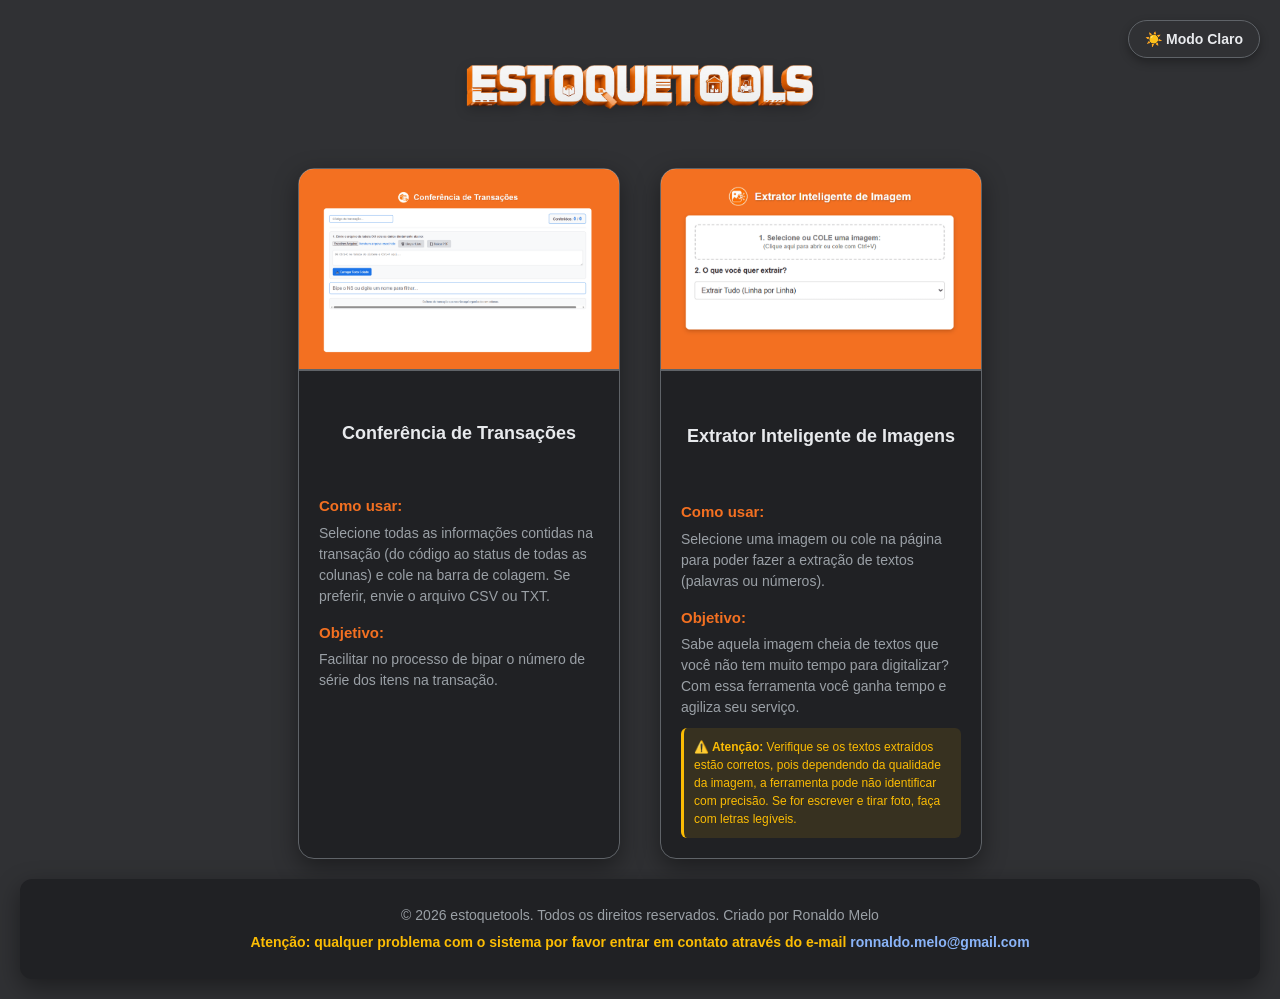
<file: conferencia/index.html>
<!DOCTYPE html>
<html lang="pt-BR">
<head>
    <meta charset="UTF-8">
    <meta name="viewport" content="width=device-width, initial-scale=1.0">
    <title>EstoqueTools</title>
    <meta property="og:type" content="website">
    <meta property="og:url" content="https://estoquetools.netlify.app/">
    <meta property="og:title" content="EstoqueTools - Ferramentas de Estoque">
    <meta property="og:description" content="Ferramentas para facilitar a conferência de transações e extração inteligente de textos em imagens.">
    <meta property="og:image" content="https://estoquetools.netlify.app/img/logoestoquetools2.png">
    <meta name="twitter:card" content="summary_large_image">
    <meta name="twitter:url" content="https://estoquetools.netlify.app/">
    <meta name="twitter:title" content="EstoqueTools - Ferramentas de Estoque">
    <meta name="twitter:description" content="Ferramentas para facilitar a conferência de transações e extração inteligente de textos em imagens.">
    <meta name="twitter:image" content="https://estoquetools.netlify.app/img/logoestoquetools2.png">
    <link rel="manifest" href="manifest.json">
    <link rel="apple-touch-icon" href="img/favicon0.png">
    <link rel="icon" type="image/png" href="img/favicon0.png">
    <link rel="shortcut icon" type="image/png" href="img/favicon0.png">

    <style>
        /* --- VARIÁVEIS DE TEMA --- */
        :root {
            --bg-container: #202124;
            --bg-section: #303134;
            --bg-input: #171717;
            --text-main: #e8eaed;
            --text-title: #ffffff;
            --text-muted: #9aa0a6;
            --border-color: #5f6368;
            --list-header: #171717;
            --badge-bg: #5f6368;
            --badge-text: #ffffff;
            --primary-color: #8ab4f8;
            --highlight-bg: #444746;
            --btn-theme-bg: #303134;
            --btn-theme-text: #e8eaed;
            --filtro-bg: #3c4043;
            --filtro-text: #fbbc04;
        }

        [data-theme="light"] {
            --bg-container: #ffffff;
            --bg-section: #f8f9fa;
            --bg-input: #ffffff;
            --text-main: #202124;
            --text-title: #202124;
            --text-muted: #5f6368;
            --border-color: #dadce0;
            --list-header: #e8eaed;
            --badge-bg: #dadce0;
            --badge-text: #202124;
            --primary-color: #1a73e8; 
            --highlight-bg: #fff8e1;
            --btn-theme-bg: #ffffff;
            --btn-theme-text: #202124;
            --filtro-bg: #fef7e0;
            --filtro-text: #b06000;
        }

        body {
            background-color: var(--bg-section); 
            color: var(--text-main);
            font-family: Arial, sans-serif;
            margin: 0;
            padding: 20px;
            display: flex;
            flex-direction: column;
            align-items: center;
            min-height: 95vh;
            transition: background-color 0.3s ease, color 0.3s ease;
            box-sizing: border-box;
        }

        /* Botão de Tema */
        .theme-toggle {
            position: fixed;
            top: 20px;
            right: 20px;
            background-color: var(--btn-theme-bg);
            color: var(--btn-theme-text);
            border: 1px solid var(--border-color);
            padding: 10px 16px;
            border-radius: 30px;
            cursor: pointer;
            font-weight: bold;
            font-size: 14px;
            box-shadow: 0 4px 10px rgba(0,0,0,0.3);
            transition: all 0.3s ease;
            z-index: 1000;
        }
        .theme-toggle:hover {
            transform: scale(1.05);
        }

        /* Logo Centralizada */
        .logo-container {
            margin: 40px 0 50px 0;
            text-align: center;
            width: 100%;
        }
        .logo-img {
            max-width: 350px;
            width: 100%;
            height: auto;
            filter: drop-shadow(0 4px 6px rgba(0,0,0,0.2));
            transition: transform 0.3s ease;
        }
        .logo-img:hover {
            transform: scale(1.03);
        }

        /* Grid de Ferramentas */
        .tools-grid {
            display: flex;
            gap: 40px;
            justify-content: center;
            flex-wrap: wrap;
            max-width: 1000px;
            width: 100%;
            flex: 1;
        }

        /* Cartões (Quadrados Clicáveis) */
        .tool-card {
            background-color: var(--bg-container);
            border: 1px solid var(--border-color);
            border-radius: 16px;
            text-decoration: none;
            color: var(--text-main);
            width: 320px;
            overflow: hidden;
            box-shadow: 0 8px 24px rgba(0,0,0,0.4);
            display: flex;
            flex-direction: column;
            transition: transform 0.3s ease, box-shadow 0.3s ease, background-color 0.3s ease;
        }

        .tool-card:hover {
            transform: translateY(-8px);
            box-shadow: 0 16px 32px rgba(0,0,0,0.6);
            background-color: var(--card-hover);
        }

        /* Miniatura da Página */
        .card-thumb {
            width: 100%;
            height: 200px;
            background-color: #e8eaed; /* Cor de fundo caso a imagem demore a carregar */
            border-bottom: 2px solid var(--border-color);
            overflow: hidden;
            position: relative;
        }
        
        .card-thumb img {
            width: 100%;
            height: 100%;
            object-fit: cover; /* Preenche o quadrado mantendo a proporção */
            object-position: top; /* Foca no topo da página capturada */
            transition: transform 0.4s ease;
        }

        .tool-card:hover .card-thumb img {
            transform: scale(1.05); /* Efeito de zoom leve ao passar o mouse */
        }

        /* Título do Cartão */
        .card-title {
            padding: 20px;
            font-size: 18px;
            font-weight: bold;
            text-align: center;
            display: flex;
            align-items: center;
            justify-content: center;
            min-height: 60px;
        }

        .card-body {
            padding: 0 20px 20px 20px;
            font-size: 14px;
            line-height: 1.5;
            text-align: left;
            flex-grow: 1; /* Faz o cartão esticar para ocupar o espaço */
        }
        
        .card-body h4 {
            margin: 0 0 5px 0;
            color: #F37021; /* Laranja do tema para destacar os subtítulos */
            font-size: 15px;
        }

        .card-body p {
            margin: 0 0 15px 0;
            color: var(--text-muted, #9aa0a6);
        }

        [data-theme="light"] .card-body p {
            color: #5f6368;
        }

        /* Caixa de aviso especial */
        .card-body .alerta {
            font-size: 12px;
            color: #fbbc04;
            background: rgba(251, 188, 4, 0.1);
            padding: 10px;
            border-radius: 6px;
            border-left: 3px solid #fbbc04;
            margin-top: -5px;
        }
        
        [data-theme="light"] .card-body .alerta {
            color: #b06000;
            background-color: #fef7e0;
        }

        /* Rodapé */
        .footer {
            max-width: 1400px;
            width: 100%;
            margin: 20px auto 0 auto;
            background-color: var(--bg-container);
            padding: 20px 30px;
            border-radius: 12px;
            box-shadow: 0 8px 24px rgba(0,0,0,0.4);
            text-align: center;
            color: var(--text-muted);
            font-size: 14px;
            line-height: 1.6;
            box-sizing: border-box;
            transition: background-color 0.3s ease;
        }
        .footer p {
            margin: 5px 0;
        }
        .footer-lembrete {
            color: #fbbc04; 
            font-weight: bold;
            margin-top: 10px;
        }
        .footer a {
            color: var(--primary-color); 
            text-decoration: none;
            font-weight: bold;
        }
        .footer a:hover {
            text-decoration: underline;
        }

        @media (max-width: 768px) {
            .tools-grid {
                gap: 25px;
            }
            .tool-card {
                width: 100%;
                max-width: 350px;
            }
        }
    </style>
</head>
<body>

    <button id="themeToggleBtn" class="theme-toggle">☀️ Modo Claro</button>

    <header class="logo-container">
        <img src="img/logoestoquetools.png" alt="Logo EstoqueTools" class="logo-img">
    </header>

    <div class="tools-grid">
        <a href="https://estoquetools.netlify.app/conferencia" class="tool-card">
            <div class="card-thumb">
                <img src="img/thumb-conferencia.png" alt="Miniatura Conferência de Transações">
            </div>
            <h1 class="card-title">
                Conferência de Transações
            </h1>
            <div class="card-body">
                <h4>Como usar:</h4>
                <p>Selecione todas as informações contidas na transação (do código ao status de todas as colunas) e cole na barra de colagem. Se preferir, envie o arquivo CSV ou TXT.</p>
                
                <h4>Objetivo:</h4>
                <p>Facilitar no processo de bipar o número de série dos itens na transação.</p>
            </div>
        </a>

        <a href="https://estoquetools.netlify.app/extratordeimagens" class="tool-card">
            <div class="card-thumb">
                <img src="img/thumb-extrator.png" alt="Miniatura Extrator Inteligente de Imagens">
            </div>
            <h2 class="card-title">
                Extrator Inteligente de Imagens
            </h2>
            <div class="card-body">
                <h4>Como usar:</h4>
                <p>Selecione uma imagem ou cole na página para poder fazer a extração de textos (palavras ou números).</p>
                
                <h4>Objetivo:</h4>
                <p>Sabe aquela imagem cheia de textos que você não tem muito tempo para digitalizar? Com essa ferramenta você ganha tempo e agiliza seu serviço.</p>

                <div class="alerta">
                    <strong>⚠️ Atenção:</strong> Verifique se os textos extraídos estão corretos, pois dependendo da qualidade da imagem, a ferramenta pode não identificar com precisão. Se for escrever e tirar foto, faça com letras legíveis.
                </div>
            </div>
        </a>
    </div>

    <footer class="footer">
        <p>&copy; 2026 estoquetools. Todos os direitos reservados. Criado por Ronaldo Melo</p>
        <p class="footer-lembrete">
        Atenção: qualquer problema com o sistema por favor entrar em contato através do e-mail 
        <a href="mailto:ronaldo.melo@gmail.com">ronnaldo.melo@gmail.com</a>
        </p>
    </footer>

    <script>
        // Sincronização do tema Dark/Light integrada com as outras páginas
        const themeToggleBtn = document.getElementById('themeToggleBtn');
        const savedTheme = localStorage.getItem('themeEstoque') || 'dark';
        
        document.documentElement.setAttribute('data-theme', savedTheme);
        atualizarBotaoTema(savedTheme);

        themeToggleBtn.addEventListener('click', () => {
            let currentTheme = document.documentElement.getAttribute('data-theme');
            let newTheme = currentTheme === 'dark' ? 'light' : 'dark';
            
            document.documentElement.setAttribute('data-theme', newTheme);
            localStorage.setItem('themeEstoque', newTheme);
            atualizarBotaoTema(newTheme);
        });

        function atualizarBotaoTema(theme) {
            if (theme === 'light') {
                themeToggleBtn.innerHTML = '🌙 Modo Escuro';
            } else {
                themeToggleBtn.innerHTML = '☀️ Modo Claro';
            }
        }
    </script>
</body>
</html>
</file>
